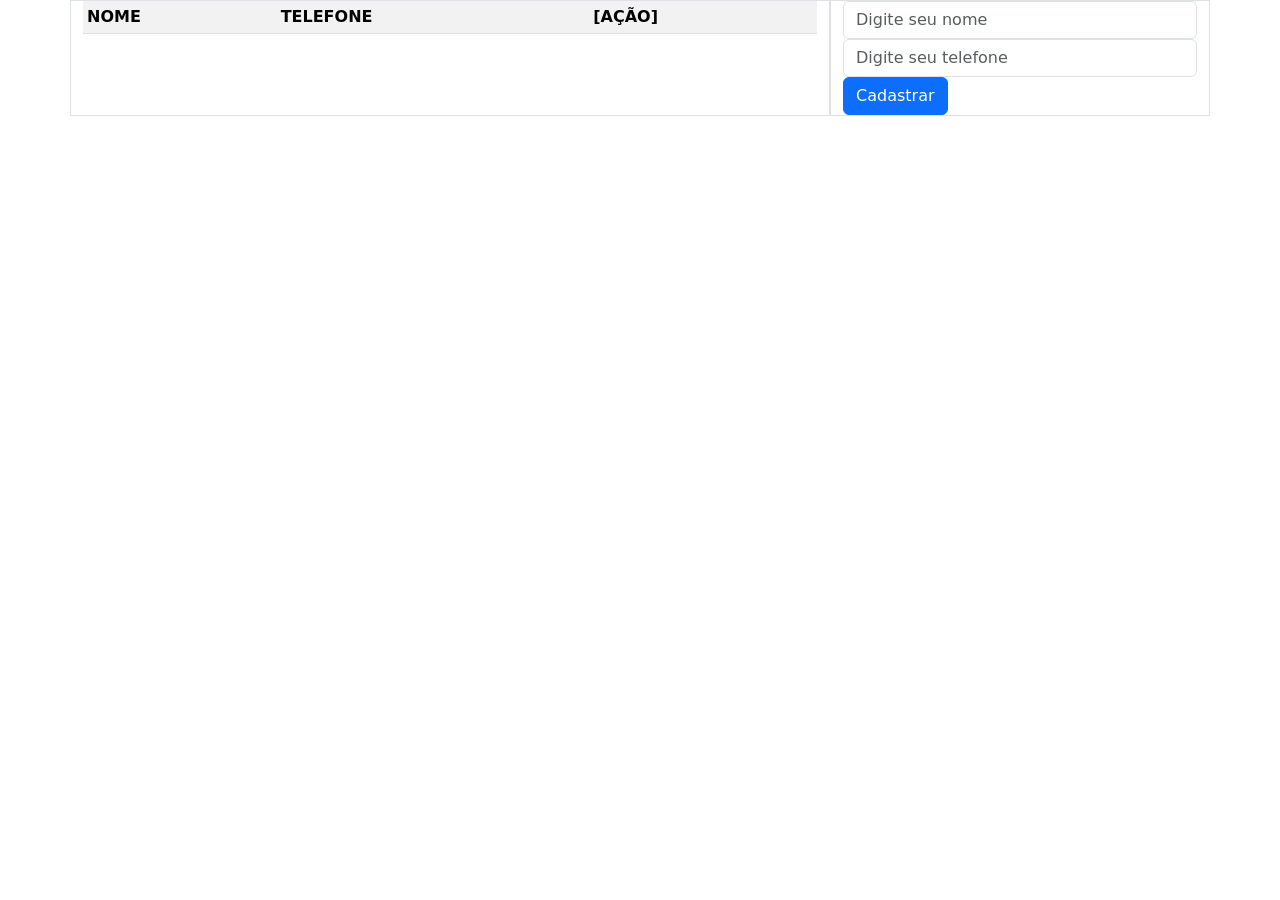
<file: MinhaPagina/cruud.html>
<!doctype html>
<html lang="pt-BR">

<head>
    <meta charset="utf-8">
    <meta name="viewport" content="width=device-width, initial-scale=1">
    <title>Bootstrap demo</title>
    <!-- bootstrap -->
    <link href="https://cdn.jsdelivr.net/npm/bootstrap@5.3.8/dist/css/bootstrap.min.css" rel="stylesheet"
        integrity="sha384-sRIl4kxILFvY47J16cr9ZwB07vP4J8+LH7qKQnuqkuIAvNWLzeN8tE5YBujZqJLB" crossorigin="anonymous">

    <!-- icones -->
    <link rel="stylesheet" href="https://cdn.jsdelivr.net/npm/bootstrap-icons@1.13.1/font/bootstrap-icons.min.css">
</head>

<body>


    <div class="container">

        <div class="row">

            <div class="col-md-8 border">

                <!-- tabela -->
                <table class="table table-striped table-hover table-sm">
                    <tr>
                        <th>NOME</th>
                        <th>TELEFONE</th>
                        <th>[AÇÃO]</th>
                    </tr>
                    <tbody id="lista">
                        <tr>
                            <td>ISLEIDE WILSON</td>
                            <td>11980808080</td>
                            <td>
                                <i class="bi bi-pen"></i> | <i class="bi bi-trash3-fill"></i>
                            </td>
                        </tr>
                    </tbody>
                </table>
            </div>

            <div class="col border">
                <!-- formulario -->
                <form>
                    <input type="text" class="form-control" name="nome" id="nome" placeholder="Digite seu nome">
                    <input type="text" class="form-control" name="telefone" id="telefone"
                        placeholder="Digite seu telefone">

                    <input type="hidden" id="codigo">

                    <button class="btn btn-primary" id="btnCadastrar">Cadastrar</button>
                </form>
            </div>

        </div>

    </div>

    <script src="https://cdn.jsdelivr.net/npm/bootstrap@5.3.8/dist/js/bootstrap.bundle.min.js"
        integrity="sha384-FKyoEForCGlyvwx9Hj09JcYn3nv7wiPVlz7YYwJrWVcXK/BmnVDxM+D2scQbITxI"
        crossorigin="anonymous"></script>

    <script>

        let dados = localStorage.getItem('dados')

        let codigo_item = document.getElementById('codigo')

        if (dados) {
            dados = JSON.parse(dados)
        } else {
            dados = []
        }

        const lista = document.getElementById("lista")

        //javascript
        //C DO CRUD
        const btnCadastrar = document.getElementById("btnCadastrar")
        btnCadastrar.addEventListener('click', (e) => {
            e.preventDefault();
            //pegar o que estiver digitado no nome
            const nome = document.getElementById("nome")
            //pegar o que estiver digitado no telefone
            const telefone = document.getElementById("telefone")

            if (nome.value == "" || telefone.value == "") {
                alert('ow, tem que preencher tudo mano❤️')
            } else {

                if (codigo_item.value == "") {
                    //inserir na tabela
                    dados.push(
                        { "nome": nome.value, "telefone": telefone.value }
                    )

                }else{
                    dados[codigo_item.value].nome = nome.value
                    dados[codigo_item.value].telefone = telefone.value
                }

                localStorage.setItem('dados', JSON.stringify(dados))
                listar()
            }


        })

        //arrow function

        //R DO CRUD
        function listar() {
            //vem aqui ó

            //limpando a lista
            lista.innerHTML = ""

            nome.value = ""
            telefone.value = ""

            codigo_item.value = ""

            btnCadastrar.innerHTML="Cadastrar"
            btnCadastrar.classList.remove("btn-warning")

            dados.forEach((pessoa, index) => {

                lista.innerHTML += `
                <tr> 
                    <td>${pessoa.nome}</td>
                    <td>${pessoa.telefone}</td>
                    <td>
                        <button class="btn btn-warning" onclick="editar(${index})">
                            <i class="bi bi-pen"></i>
                        </button>
                        
                        <button class="btn btn-danger" onclick="excluir(${index})">
                             <i class="bi bi-trash3-fill"></i>
                        </button>
                    
                    </td>
                </tr>`

            });


        }


        //U DO CRUD
        function editar(codigo) {

            console.log("estamos editando" + codigo)

            nome.value = dados[codigo].nome
            telefone.value = dados[codigo].telefone

            codigo_item.value = codigo

            btnCadastrar.innerHTML = "Salvar"
            btnCadastrar.classList.add('btn-warning')
        }

        //D do crud

        function excluir(codigo){
            let confirmarcao = confirm("Deseja realmente excluir o item " + codigo + " ?")


            console.log(dados[codigo])
            if(confirmarcao){

                //apagando do array
                dados.splice(codigo,1)

                //atulizar o localstorage
                localStorage.setItem('dados', JSON.stringify(dados))

                listar();
            }
        }

        //chamando a função listar
        listar()


    </script>

</body>

</html>
</file>
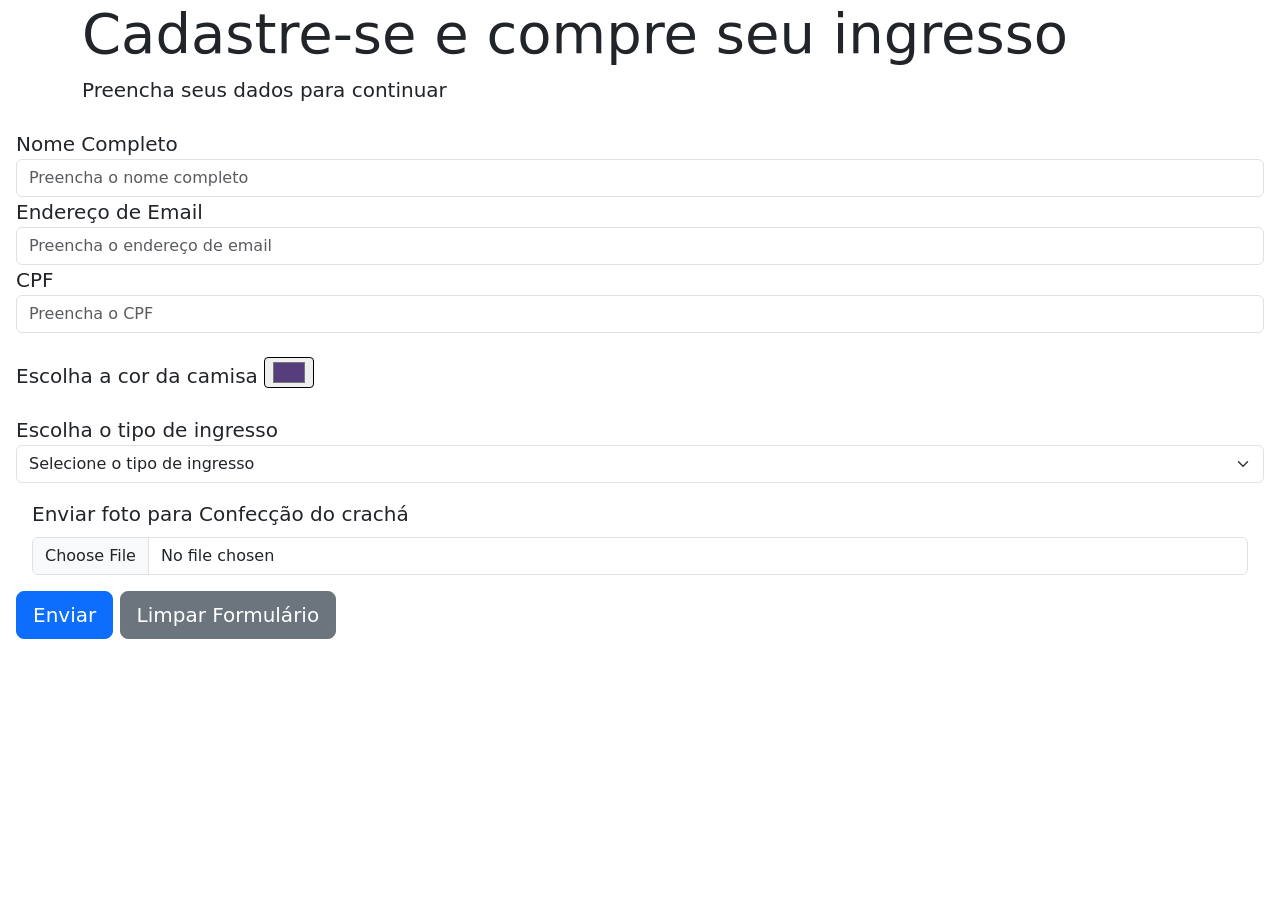
<file: MinhaPagina/ingresso.html>
<!DOCTYPE html>
<html lang="en">
<head>
    <meta charset="UTF-8">
    <meta name="viewport" content="width=device-width, initial-scale=1.0">
    <title>Ingressos a Venda</title>
     <link href="https://cdn.jsdelivr.net/npm/bootstrap@5.3.8/dist/css/bootstrap.min.css" rel="stylesheet" integrity="sha384-sRIl4kxILFvY47J16cr9ZwB07vP4J8+LH7qKQnuqkuIAvNWLzeN8tE5YBujZqJLB" crossorigin="anonymous">
    <script src="https://cdn.jsdelivr.net/npm/bootstrap@5.3.8/dist/js/bootstrap.bundle.min.js" integrity="sha384-FKyoEForCGlyvwx9Hj09JcYn3nv7wiPVlz7YYwJrWVcXK/BmnVDxM+D2scQbITxI" crossorigin="anonymous"></script>

</head>
<body>
   <div class="container">
    <h1 class="display-4">Cadastre-se e compre seu ingresso</h1>
    <p class="lead">Preencha seus dados para continuar</p>
   </div>
   <div class="form-control-lg mb-2">
    <label for="exampleInputEmail1">Nome Completo</label>
    <input type="text" class="form-control" id="exampleInputEmail1" aria-describedby="emailHelp" placeholder="Preencha o nome completo">
    <label for="exampleInputEmail1">Endereço de Email </label>
    <input type="email" class="form-control" id="exampleInputEmail1" aria-describedby="emailHelp" placeholder="Preencha o endereço de email">
    <label for="exampleInputEmail1">CPF</label>
    <input type="text" class="form-control" id="exampleInputEmail1" aria-describedby="emailHelp" placeholder="Preencha o CPF">
   </div>
   <div class="form-control-lg mb-2">
    <label for="exampleColorInput">Escolha a cor da camisa</label>
    <input type="color" class="form-control-sm" id="exampleColorInput" value="#563d7c">
   </div>
   <div class="form-control-lg mb-2">
    <label for="exampleInputEmail1">Escolha o tipo de ingresso</label>
    <select class="form-select mb-2" aria-label="Default select example">
        <option selected>Selecione o tipo de ingresso</option>
        <option value="1">Pista</option>
        <option value="2">Camarote</option>
        <option value="3">Área VIP</option>
    </select>
    
    <div class="form-control-lg mb-2">
     <label form="formFile" class="form-label">Enviar foto para Confecção do crachá</label>
     <input class="form-control" type="file" id="formFile">
    </div>
    <div class="btn-group-lg mb-4" role="group" aria-label="Basic example">
      <button type="submit" class="btn btn-primary" onclick="alert('Dados enviado com sucesso!')">Enviar</button>
      <button type="reset" class="btn btn-secondary">Limpar Formulário</button>
    </div>
    
</html>
</file>
